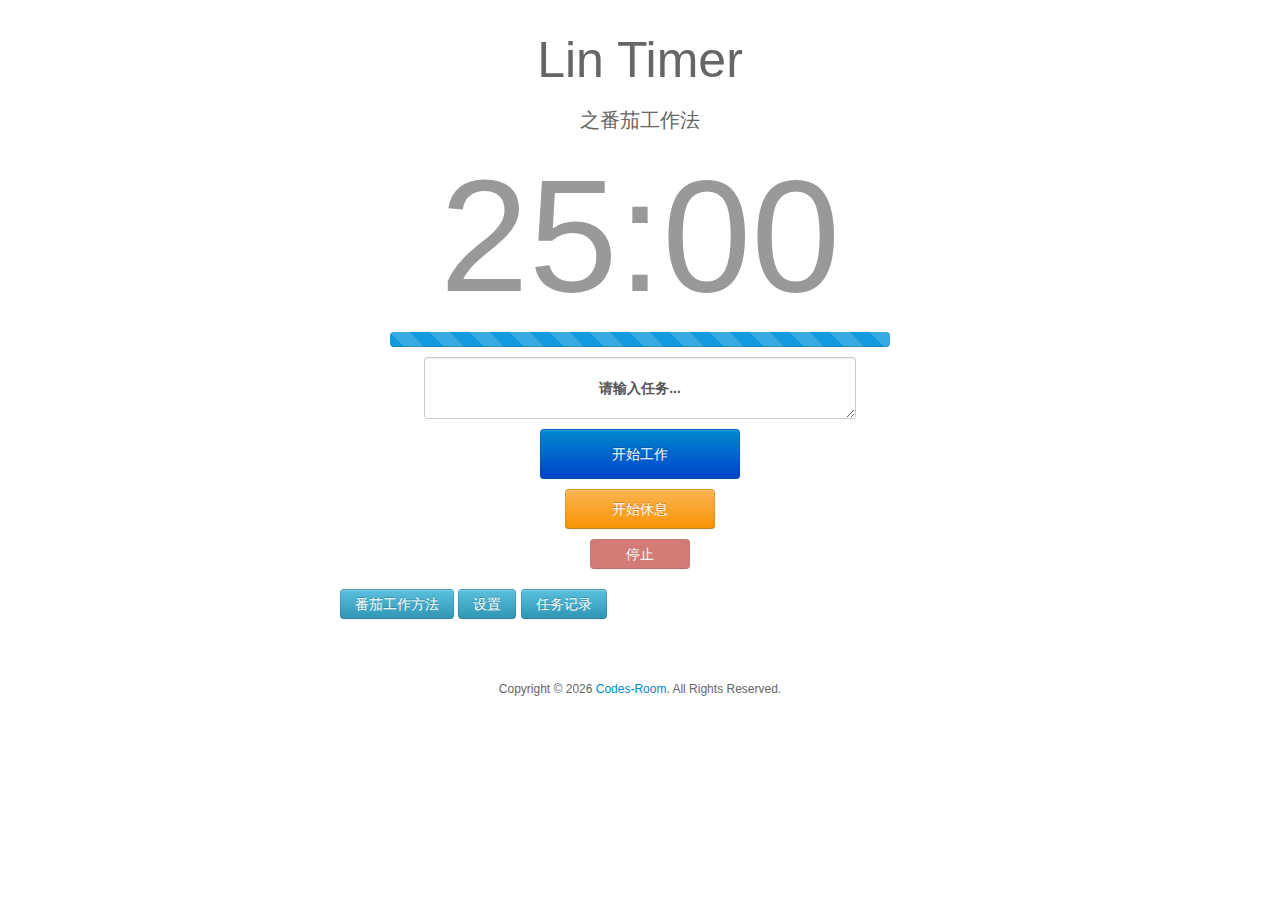
<file: index.html>
<!DOCTYPE html>
<html>
<head>
	<meta charset="utf-8" />
	<meta name="author" content="Codes-Room" />
	<meta name="copyright" content="Codes-Room" />
	<title>Lin Timer 之番茄工作法</title>
	<link rel="stylesheet" type="text/css" href="./bootstrap/css/bootstrap.css" />
	<link rel="stylesheet" type="text/css" href="./style/main.css" />

</head>
<body>

	<div id="main">
		<div id="control">
			<h2 id="title">Lin Timer</h2>
			<h5 id="subTitle">之番茄工作法</h5>
			<div id="remainTime" class="remainTime">25:00</div>
			<div id="progressBarBox" class="progress progress-striped">
				<div id="progressBar" class="bar"></div>
			</div>

			<div id="currentTask"></div>

			<textarea id="taskName" rows="2" title="请输入任务...">请输入任务...</textarea>
			<button id="startWorkButton" class="btn btn-primary">开始工作</button>
			<button id="startRestButton" class="btn btn-warning">开始休息</button>
			<button id="stopButton" class="btn btn-danger disabled">停止</button>

		</div>

		<div id="more">
			<button id="introButton" class="btn btn-info">番茄工作方法</button>
			<div id="introBoard">
				<h4>番茄工作法：最简单有效的时间管理方式</h4>
				<ol id="introList">
					<li>输入一个任务，将番茄时间设为25分钟点【开始工作】</li>
					<li>专注工作，中途不允许做任何与该任务无关的事，直到番茄时钟响起</li>
					<li>然后短暂休息一下，5分钟左右</li>
				</ol>
				<a href="http://baike.baidu.com/view/5259318.htm" target="_blank">详细...</a>
			</div>
			<button id="settingButton" class="btn btn-info">设置</button>
			<ul id="settingBoard" class="form-inline">
				<li>
					<label>
						<span id="loopCheckboxText">自动循环</span>
						<input id="isLoopCheckbox" type="checkbox" />
					</label>
				</li>
				<li>
					<span id="workTimeText">工作时长</span>
					<input id="workTime" type="text" value="25" title="上下拖拽或者上下按键也可以改变值" />
				</li>
				<li>
					<span id="restTimeText">休息时长</span>
					<input id="restTime" type="text" value="5" title="上下拖拽或者上下按键也可以改变值" />
				</li>
			</ul>


			<button id="taskListButton" class="btn btn-info">任务记录</button>
			<div id="taskListBoard">
				<ul id="taskList"></ul>
				<button id="clearTaskListButton" class="btn btn-danger">清空记录</button>
			</div>
		</div>

		<div class="copyright">Copyright &copy; <script>document.write(new Date().getFullYear());</script> <a href="http://www.coods-room.com/" target="_blank">Codes-Room</a>. All Rights Reserved.</div>

	</div>


	<script src="./js/jx/jx.core.js"></script>
	<script src="./js/jx/jx.base.js"></script>
	<script src="./js/jx/jx.browser.js"></script>
	<script src="./js/jx/jx.dom.js"></script>
	<script src="./js/jx/jx.event.js"></script>

	<script src="./js/jx/jx.format.js"></script>
	<script src="./js/jx/jx.date.js"></script>
	<script src="./js/jx/jx.json.js"></script>
	<script src="./js/jx/jx.swfobject.js"></script>
	<script src="./js/jx/jx.sound.js"></script>

	<script src="js/lin.timer.js"></script>

	<!--Google Analytics-->
	<script type="text/javascript">

	  // var _gaq = _gaq || [];
	  // _gaq.push(['_setAccount', 'UA-23019343-9']);
	  // _gaq.push(['_trackPageview']);
	  //
	  // (function() {
		// var ga = document.createElement('script'); ga.type = 'text/javascript'; ga.async = true;
		// ga.src = ('https:' == document.location.protocol ? 'https://ssl' : 'http://www') + '.google-analytics.com/ga.js';
		// var s = document.getElementsByTagName('script')[0]; s.parentNode.insertBefore(ga, s);
	  // })();

	</script>
</body>
</html>
</file>
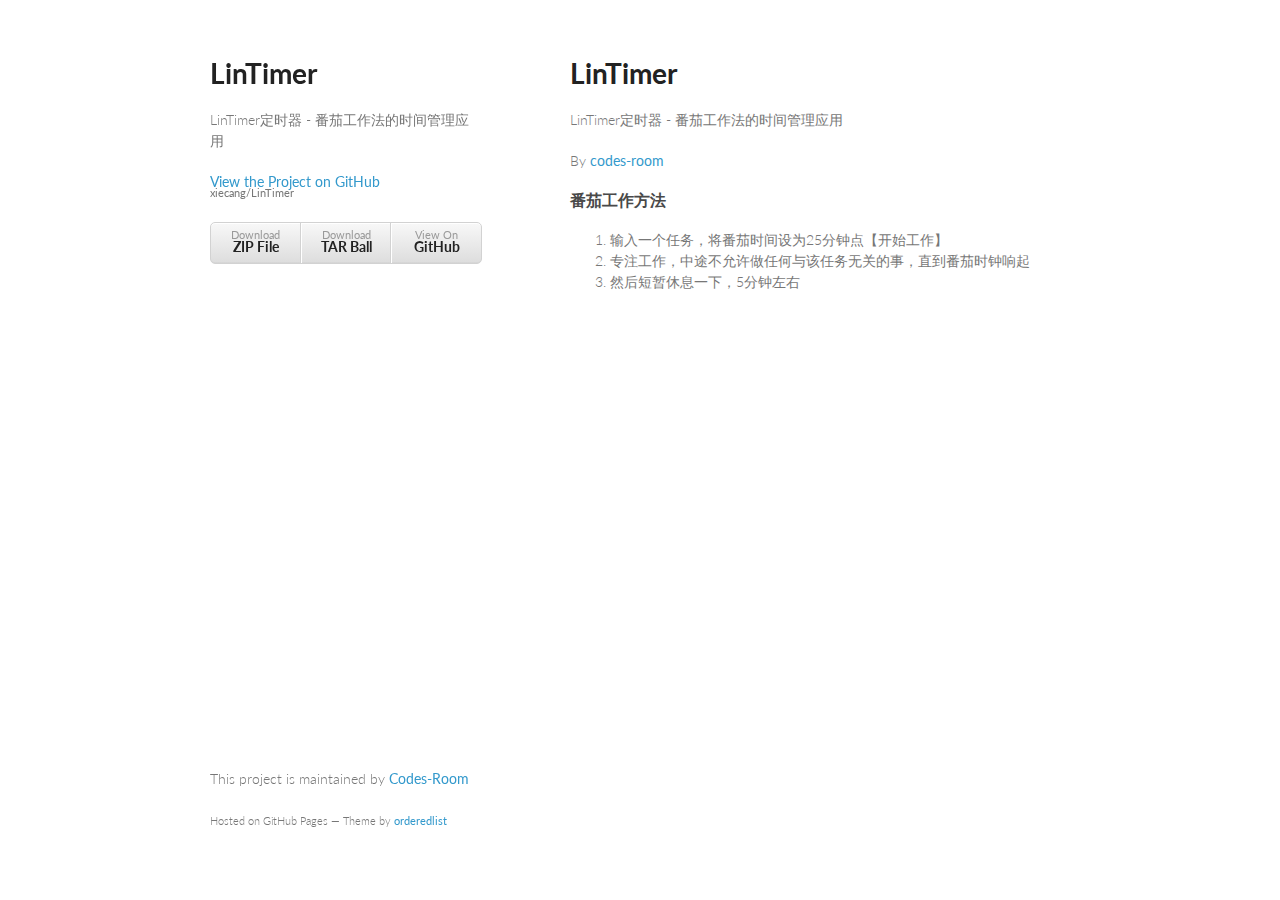
<file: main.html>
<!doctype html>
<html>
  <head>
    <meta charset="utf-8">
    <meta http-equiv="X-UA-Compatible" content="chrome=1">
    <title>LinTimer by Codes-Room</title>

    <link rel="stylesheet" href="stylesheets/styles.css">
    <link rel="stylesheet" href="stylesheets/pygment_trac.css">
    <meta name="viewport" content="width=device-width, initial-scale=1, user-scalable=no">
    <!--&lt;!&ndash;[if lt IE 9]>-->
    <!--<script src="//html5shiv.googlecode.com/svn/trunk/html5.js"></script>-->
    <!--<![endif]&ndash;&gt;-->
  </head>
  <body>
    <div class="wrapper">
      <header>
        <h1>LinTimer</h1>
        <p>LinTimer定时器 - 番茄工作法的时间管理应用</p>

        <p class="view"><a href="https://github.com/xiecang/LinTimer">View the Project on GitHub <small>xiecang/LinTimer</small></a></p>


        <ul>
          <li><a href="https://github.com/xiecang/LinTimer/zipball/master">Download <strong>ZIP File</strong></a></li>
          <li><a href="https://github.com/xiecang/LinTimer/tarball/master">Download <strong>TAR Ball</strong></a></li>
          <li><a href="https://github.com/xiecang/LinTimer">View On <strong>GitHub</strong></a></li>
        </ul>
      </header>
      <section>
        <h1>LinTimer</h1>

<p>LinTimer定时器 - 番茄工作法的时间管理应用</p>

<p>By <a href="http://www.codes-room.com/">codes-room</a></p>

<h3>番茄工作方法</h3>

<ol>
<li>输入一个任务，将番茄时间设为25分钟点【开始工作】</li>
<li>专注工作，中途不允许做任何与该任务无关的事，直到番茄时钟响起</li>
<li>然后短暂休息一下，5分钟左右</li>
</ol>
      </section>
      <footer>
        <p>This project is maintained by <a href="https://github.com/xiecang">Codes-Room</a></p>
        <p><small>Hosted on GitHub Pages &mdash; Theme by <a href="https://github.com/orderedlist">orderedlist</a></small></p>
      </footer>
    </div>
    <script src="javascripts/scale.fix.js"></script>

  </body>
</html>
</file>
<file: style/main.css>
::-webkit-scrollbar-track-piece {
	background:#f5f5f5;
	border-left:1px solid #d2d2d2;
}
::-webkit-scrollbar {
	width:13px;
	height:13px;
}
::-webkit-scrollbar-thumb {
	background:#c2c2c2;
	background-clip:padding-box;
	border:1px solid #979797;
	min-height:28px;


}
::-webkit-scrollbar-thumb:hover {
	border:1px solid #636363;
	background:#929292;
}




body{

	font-family:Michroma,'Segoe UI Light','Segoe UI','Segoe UI WP','Microsoft Jhenghei',Tahoma, Arial, "MS Trebuchet", '΢���ź�',sans-serif;
	font-size:16px;
	line-height:1.8;
	cursor:default;
	color:#666;


}
input {

	margin:10px auto;
}
button{
	display: block;
	margin:10px auto;
}
label{
	cursor:pointer;
}

ul{
	list-style:none;
}

.btn{
	margin:10px auto 10px;
}

#main{
	margin-top:40px;
	-webkit-animation: alloyAnimation 1.2s cubic-bezier(.4,1.8,.5,.8) 0 1;
	-moz-animation: alloyAnimation 1.2s cubic-bezier(.4,1.8,.5,.8) 0 1;
	-ms-animation: alloyAnimation 1.2s cubic-bezier(.4,1.8,.5,.8) 0 1;
	-o-animation: alloyAnimation 1.2s cubic-bezier(.4,1.8,.5,.8) 0 1;
	animation: alloyAnimation 1.2s cubic-bezier(.4,1.8,.5,.8) 0 1;
}

@-webkit-keyframes alloyAnimation {
	from {
		margin-top:-200px;
	}
	to {
		margin-top:40px;
	}
}
@-moz-keyframes alloyAnimation {
	from {
		margin-top:-200px;
	}
	to {
		margin-top:40px;
	}
}
@keyframes alloyAnimation {
	from {
		margin-top:-200px;
	}
	to {
		margin-top:40px;
	}
}

#title{
	margin:0 auto 30px auto;

	font-size: 50px;
	font-weight: normal;
}
#subTitle{
	font-size: 20px;
	line-height: 20px;
	font-weight: normal;
}
.remainTime{
	text-align:center;
	font-size:160px;
	line-height:1.2;
	color: #999;
}
.remainTimeActive{
	color:#3C8CFF;
}
#progressBarBox {
	margin:auto;
	width:500px;
	height:15px;
	overflow: hidden;
	box-shadow: inset 0px 0px 3px;
}
#progressBar{
	width:100%;
}


#control{
	margin:10px auto;
	width:600px;
	text-align:center;
}

#more{
	margin:10px auto;
	width:600px;
}

#currentTask{
	font-size: 16px;
	margin:10px;
}

#taskName{
	display: block;
	margin: auto;
	height: 20px;
	width: 400px;
	padding: 20px 15px;
	font-weight: bold;
	text-align: center;
}


#startWorkButton{
	display:block;
	height: 50px;
	width: 200px;
}
#startRestButton{
	display:block;
	height: 40px;
	width: 150px;
}

#stopButton{
	display:block;
	width: 100px;
}

#introBoard{
	display:none;
	margin-left:25px;
}
#introBoard h4{
	font-weight:normal;
}
#introList{

	list-style-position:inside;
}
#introList li{

	margin:5px;
}
#settingBoard{
	display:none;

}
#loopCheckboxText{
	line-height: 22px;
	float: left;
	margin: 0px 10px 0px 0;
}
#isLoopCheckbox{
	float:left;
}
#workTimeText{
	float: left;
	margin:10px 0 0 0;
	line-height: 20px;
}
#workTime{
	width:80px;
	margin:5px 0 5px 10px;
	cursor:n-resize;
}
#restTimeText{
	float: left;
	margin:10px 0 0 0;
	line-height: 20px;
}
#restTime{
	width:80px;
	margin:5px 0 5px 10px;
	cursor:n-resize;
}
#taskListBoard{
	display:none;

}
.copyright{
	margin: 50px auto;
	text-align:center;
	font-family: Tahoma, Arial, "MS Trebuchet", '΢���ź�',sans-serif;
	font-size:12px;
}
</file>
<file: stylesheets/styles.css>
@import url(https://fonts.googleapis.com/css?family=Lato:300italic,700italic,300,700);

body {
  padding:50px;
  font:14px/1.5 Lato, "Helvetica Neue", Helvetica, Arial, sans-serif;
  color:#777;
  font-weight:300;
}

h1, h2, h3, h4, h5, h6 {
  color:#222;
  margin:0 0 20px;
}

p, ul, ol, table, pre, dl {
  margin:0 0 20px;
}

h1, h2, h3 {
  line-height:1.1;
}

h1 {
  font-size:28px;
}

h2 {
  color:#393939;
}

h3, h4, h5, h6 {
  color:#494949;
}

a {
  color:#39c;
  font-weight:400;
  text-decoration:none;
}

a small {
  font-size:11px;
  color:#777;
  margin-top:-0.6em;
  display:block;
}

.wrapper {
  width:860px;
  margin:0 auto;
}

blockquote {
  border-left:1px solid #e5e5e5;
  margin:0;
  padding:0 0 0 20px;
  font-style:italic;
}

code, pre {
  font-family:Monaco, Bitstream Vera Sans Mono, Lucida Console, Terminal;
  color:#333;
  font-size:12px;
}

pre {
  padding:8px 15px;
  background: #f8f8f8;  
  border-radius:5px;
  border:1px solid #e5e5e5;
  overflow-x: auto;
}

table {
  width:100%;
  border-collapse:collapse;
}

th, td {
  text-align:left;
  padding:5px 10px;
  border-bottom:1px solid #e5e5e5;
}

dt {
  color:#444;
  font-weight:700;
}

th {
  color:#444;
}

img {
  max-width:100%;
}

header {
  width:270px;
  float:left;
  position:fixed;
}

header ul {
  list-style:none;
  height:40px;
  
  padding:0;
  
  background: #eee;
  background: -moz-linear-gradient(top, #f8f8f8 0%, #dddddd 100%);
  background: -webkit-gradient(linear, left top, left bottom, color-stop(0%,#f8f8f8), color-stop(100%,#dddddd));
  background: -webkit-linear-gradient(top, #f8f8f8 0%,#dddddd 100%);
  background: -o-linear-gradient(top, #f8f8f8 0%,#dddddd 100%);
  background: -ms-linear-gradient(top, #f8f8f8 0%,#dddddd 100%);
  background: linear-gradient(top, #f8f8f8 0%,#dddddd 100%);
  
  border-radius:5px;
  border:1px solid #d2d2d2;
  box-shadow:inset #fff 0 1px 0, inset rgba(0,0,0,0.03) 0 -1px 0;
  width:270px;
}

header li {
  width:89px;
  float:left;
  border-right:1px solid #d2d2d2;
  height:40px;
}

header ul a {
  line-height:1;
  font-size:11px;
  color:#999;
  display:block;
  text-align:center;
  padding-top:6px;
  height:40px;
}

strong {
  color:#222;
  font-weight:700;
}

header ul li + li {
  width:88px;
  border-left:1px solid #fff;
}

header ul li + li + li {
  border-right:none;
  width:89px;
}

header ul a strong {
  font-size:14px;
  display:block;
  color:#222;
}

section {
  width:500px;
  float:right;
  padding-bottom:50px;
}

small {
  font-size:11px;
}

hr {
  border:0;
  background:#e5e5e5;
  height:1px;
  margin:0 0 20px;
}

footer {
  width:270px;
  float:left;
  position:fixed;
  bottom:50px;
}

@media print, screen and (max-width: 960px) {
  
  div.wrapper {
    width:auto;
    margin:0;
  }
  
  header, section, footer {
    float:none;
    position:static;
    width:auto;
  }
  
  header {
    padding-right:320px;
  }
  
  section {
    border:1px solid #e5e5e5;
    border-width:1px 0;
    padding:20px 0;
    margin:0 0 20px;
  }
  
  header a small {
    display:inline;
  }
  
  header ul {
    position:absolute;
    right:50px;
    top:52px;
  }
}

@media print, screen and (max-width: 720px) {
  body {
    word-wrap:break-word;
  }
  
  header {
    padding:0;
  }
  
  header ul, header p.view {
    position:static;
  }
  
  pre, code {
    word-wrap:normal;
  }
}

@media print, screen and (max-width: 480px) {
  body {
    padding:15px;
  }
  
  header ul {
    display:none;
  }
}

@media print {
  body {
    padding:0.4in;
    font-size:12pt;
    color:#444;
  }
}
</file>
<file: stylesheets/pygment_trac.css>
.highlight  { background: #ffffff; }
.highlight .c { color: #999988; font-style: italic } /* Comment */
.highlight .err { color: #a61717; background-color: #e3d2d2 } /* Error */
.highlight .k { font-weight: bold } /* Keyword */
.highlight .o { font-weight: bold } /* Operator */
.highlight .cm { color: #999988; font-style: italic } /* Comment.Multiline */
.highlight .cp { color: #999999; font-weight: bold } /* Comment.Preproc */
.highlight .c1 { color: #999988; font-style: italic } /* Comment.Single */
.highlight .cs { color: #999999; font-weight: bold; font-style: italic } /* Comment.Special */
.highlight .gd { color: #000000; background-color: #ffdddd } /* Generic.Deleted */
.highlight .gd .x { color: #000000; background-color: #ffaaaa } /* Generic.Deleted.Specific */
.highlight .ge { font-style: italic } /* Generic.Emph */
.highlight .gr { color: #aa0000 } /* Generic.Error */
.highlight .gh { color: #999999 } /* Generic.Heading */
.highlight .gi { color: #000000; background-color: #ddffdd } /* Generic.Inserted */
.highlight .gi .x { color: #000000; background-color: #aaffaa } /* Generic.Inserted.Specific */
.highlight .go { color: #888888 } /* Generic.Output */
.highlight .gp { color: #555555 } /* Generic.Prompt */
.highlight .gs { font-weight: bold } /* Generic.Strong */
.highlight .gu { color: #800080; font-weight: bold; } /* Generic.Subheading */
.highlight .gt { color: #aa0000 } /* Generic.Traceback */
.highlight .kc { font-weight: bold } /* Keyword.Constant */
.highlight .kd { font-weight: bold } /* Keyword.Declaration */
.highlight .kn { font-weight: bold } /* Keyword.Namespace */
.highlight .kp { font-weight: bold } /* Keyword.Pseudo */
.highlight .kr { font-weight: bold } /* Keyword.Reserved */
.highlight .kt { color: #445588; font-weight: bold } /* Keyword.Type */
.highlight .m { color: #009999 } /* Literal.Number */
.highlight .s { color: #d14 } /* Literal.String */
.highlight .na { color: #008080 } /* Name.Attribute */
.highlight .nb { color: #0086B3 } /* Name.Builtin */
.highlight .nc { color: #445588; font-weight: bold } /* Name.Class */
.highlight .no { color: #008080 } /* Name.Constant */
.highlight .ni { color: #800080 } /* Name.Entity */
.highlight .ne { color: #990000; font-weight: bold } /* Name.Exception */
.highlight .nf { color: #990000; font-weight: bold } /* Name.Function */
.highlight .nn { color: #555555 } /* Name.Namespace */
.highlight .nt { color: #000080 } /* Name.Tag */
.highlight .nv { color: #008080 } /* Name.Variable */
.highlight .ow { font-weight: bold } /* Operator.Word */
.highlight .w { color: #bbbbbb } /* Text.Whitespace */
.highlight .mf { color: #009999 } /* Literal.Number.Float */
.highlight .mh { color: #009999 } /* Literal.Number.Hex */
.highlight .mi { color: #009999 } /* Literal.Number.Integer */
.highlight .mo { color: #009999 } /* Literal.Number.Oct */
.highlight .sb { color: #d14 } /* Literal.String.Backtick */
.highlight .sc { color: #d14 } /* Literal.String.Char */
.highlight .sd { color: #d14 } /* Literal.String.Doc */
.highlight .s2 { color: #d14 } /* Literal.String.Double */
.highlight .se { color: #d14 } /* Literal.String.Escape */
.highlight .sh { color: #d14 } /* Literal.String.Heredoc */
.highlight .si { color: #d14 } /* Literal.String.Interpol */
.highlight .sx { color: #d14 } /* Literal.String.Other */
.highlight .sr { color: #009926 } /* Literal.String.Regex */
.highlight .s1 { color: #d14 } /* Literal.String.Single */
.highlight .ss { color: #990073 } /* Literal.String.Symbol */
.highlight .bp { color: #999999 } /* Name.Builtin.Pseudo */
.highlight .vc { color: #008080 } /* Name.Variable.Class */
.highlight .vg { color: #008080 } /* Name.Variable.Global */
.highlight .vi { color: #008080 } /* Name.Variable.Instance */
.highlight .il { color: #009999 } /* Literal.Number.Integer.Long */

.type-csharp .highlight .k { color: #0000FF }
.type-csharp .highlight .kt { color: #0000FF }
.type-csharp .highlight .nf { color: #000000; font-weight: normal }
.type-csharp .highlight .nc { color: #2B91AF }
.type-csharp .highlight .nn { color: #000000 }
.type-csharp .highlight .s { color: #A31515 }
.type-csharp .highlight .sc { color: #A31515 }
</file>
